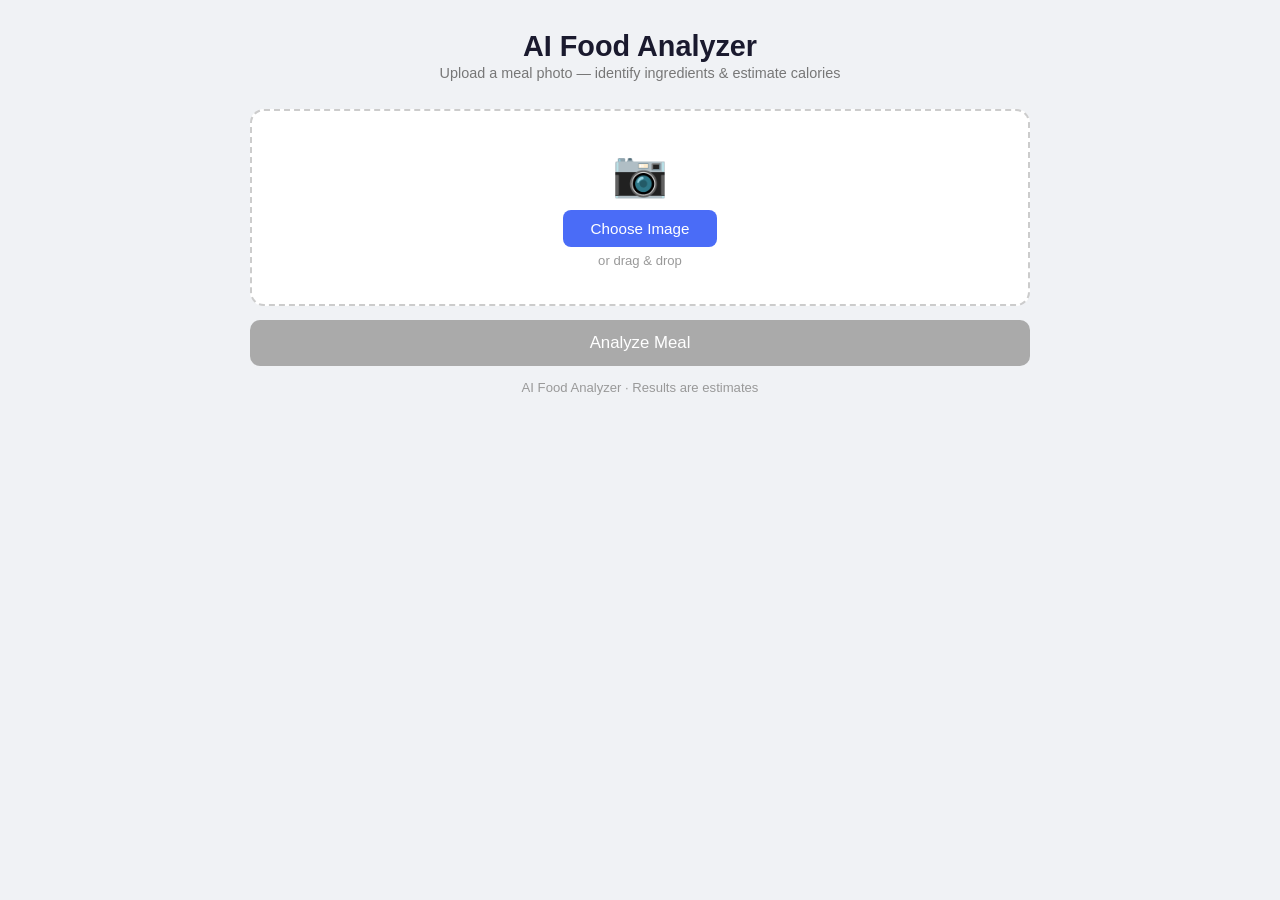
<file: src/web/templates/index.html>
<!DOCTYPE html>
<html lang="en">
<head>
    <meta charset="UTF-8">
    <meta name="viewport" content="width=device-width, initial-scale=1.0">
    <title>AI Food Analyzer</title>
    <style>
        * { margin: 0; padding: 0; box-sizing: border-box; }
        body {
            font-family: -apple-system, BlinkMacSystemFont, 'Segoe UI', Roboto, sans-serif;
            background: #f0f2f5;
            color: #1a1a2e;
            min-height: 100vh;
            display: flex;
            flex-direction: column;
            align-items: center;
            padding: 30px 16px;
        }
        .container { max-width: 780px; width: 100%; }
        h1 { text-align: center; font-size: 1.8em; margin-bottom: 2px; color: #1a1a2e; }
        .subtitle { text-align: center; color: #777; margin-bottom: 28px; font-size: 0.9em; }

        .upload-area {
            background: #fff;
            border: 2px dashed #ccc;
            border-radius: 14px;
            padding: 36px 20px;
            text-align: center;
            cursor: pointer;
            transition: .25s;
        }
        .upload-area:hover { border-color: #4a6cf7; background: #f8f9ff; }
        .upload-area.has-img { border-style: solid; border-color: #4a6cf7; }
        .upload-area img {
            max-width: 100%; max-height: 320px;
            border-radius: 8px; margin-top: 10px;
        }
        .icon { font-size: 2.8em; color: #bbb; margin-bottom: 10px; }
        .btn {
            display: inline-block;
            background: #4a6cf7; color: #fff;
            padding: 10px 28px; border-radius: 8px;
            font-size: .95em; cursor: pointer; border: none;
            transition: background .2s;
        }
        .btn:hover { background: #3b5de7; }
        #file-input { display: none; }

        .analyze-btn {
            width: 100%; padding: 13px;
            background: #1a1a2e; color: #fff;
            border: none; border-radius: 10px;
            font-size: 1.05em; cursor: pointer;
            margin-top: 14px; transition: .2s;
        }
        .analyze-btn:hover { background: #2d2d4e; }
        .analyze-btn:disabled { background: #aaa; cursor: not-allowed; }

        .spinner { display: none; text-align: center; padding: 30px; }
        .spinner.show { display: block; }
        .spinner .ring {
            width: 36px; height: 36px;
            border: 4px solid #e0e0e0; border-top-color: #4a6cf7;
            border-radius: 50%; margin: 0 auto 10px;
            animation: spin .7s linear infinite;
        }
        @keyframes spin { to { transform: rotate(360deg); } }

        .result { display: none; margin-top: 22px; }
        .result.show { display: block; }
        .card {
            background: #fff; border-radius: 14px;
            padding: 22px; box-shadow: 0 1px 8px rgba(0,0,0,.06);
        }

        .grid {
            display: grid;
            grid-template-columns: repeat(4,1fr);
            gap: 10px; margin-bottom: 22px;
        }
        .grid-item {
            text-align: center;
            padding: 14px 6px; background: #f8f9ff; border-radius: 10px;
        }
        .grid-item .val { font-size: 1.4em; font-weight: 700; }
        .grid-item .lbl { font-size: .75em; color: #888; margin-top: 2px; }

        table { width: 100%; border-collapse: collapse; font-size: .92em; }
        th { text-align: left; padding: 8px 6px; border-bottom: 2px solid #eee; color: #888; font-size: .75em; text-transform: uppercase; }
        td { padding: 8px 6px; border-bottom: 1px solid #f0f0f0; }
        .fname { font-weight: 600; }
        .badge { display: inline-block; font-size: .65em; padding: 2px 10px; border-radius: 10px; background: #e8f5e9; color: #2e7d32; }
        .badge.low { background: #fff3e0; color: #e65100; }

        .info { margin-top: 14px; font-size: .82em; color: #999; text-align: center; }

        .none-msg { text-align: center; color: #888; padding: 20px; }

        @media (max-width: 500px) {
            .grid { grid-template-columns: repeat(2,1fr); }
        }
    </style>
</head>
<body>
<div class="container">
    <h1>AI Food Analyzer</h1>
    <p class="subtitle">Upload a meal photo — identify ingredients &amp; estimate calories</p>

    <div class="upload-area" id="dropzone" onclick="document.getElementById('file-input').click()">
        <div class="icon">&#128247;</div>
        <div><span class="btn">Choose Image</span></div>
        <p style="margin-top:6px;color:#999;font-size:.82em">or drag &amp; drop</p>
        <img id="preview" style="display:none">
    </div>
    <input type="file" id="file-input" accept="image/*">

    <button class="analyze-btn" id="analyze-btn" disabled onclick="analyze()">Analyze Meal</button>

    <div class="spinner" id="spinner">
        <div class="ring"></div>
        <span style="color:#888">AI analyzing your meal…</span>
    </div>

    <div class="result" id="result"><div class="card" id="output"></div></div>

    <p class="info">AI Food Analyzer &middot; Results are estimates</p>
</div>

<script>
const fileInput = document.getElementById('file-input');
const preview = document.getElementById('preview');
const dropzone = document.getElementById('dropzone');
const analyzeBtn = document.getElementById('analyze-btn');
const spinner = document.getElementById('spinner');
const resultDiv = document.getElementById('result');
const output = document.getElementById('output');

let currentFile = null;

fileInput.addEventListener('change', e => {
    const f = e.target.files[0];
    if (!f) return;
    currentFile = f;
    const reader = new FileReader();
    reader.onload = ev => { preview.src = ev.target.result; preview.style.display = 'block'; dropzone.classList.add('has-img'); analyzeBtn.disabled = false; };
    reader.readAsDataURL(f);
});

dropzone.addEventListener('dragover', e => { e.preventDefault(); dropzone.style.borderColor = '#4a6cf7'; dropzone.style.background = '#f8f9ff'; });
dropzone.addEventListener('dragleave', () => { dropzone.style.borderColor = '#ccc'; dropzone.style.background = '#fff'; });
dropzone.addEventListener('drop', e => {
    e.preventDefault();
    dropzone.style.borderColor = '#ccc'; dropzone.style.background = '#fff';
    const f = e.dataTransfer.files[0];
    if (!f || !f.type.startsWith('image/')) return;
    currentFile = f;
    const reader = new FileReader();
    reader.onload = ev => { preview.src = ev.target.result; preview.style.display = 'block'; dropzone.classList.add('has-img'); analyzeBtn.disabled = false; };
    reader.readAsDataURL(f);
    fileInput.files = e.dataTransfer.files;
});

async function analyze() {
    if (!currentFile) return;
    spinner.classList.add('show'); resultDiv.classList.remove('show'); analyzeBtn.disabled = true;

    const fd = new FormData();
    fd.append('file', currentFile);

    try {
        const resp = await fetch('/analyze', { method: 'POST', body: fd });
        const data = await resp.json();
        if (!resp.ok) { showError(data.detail || 'Server error'); return; }
        render(data);
    } catch { showError('Connection error'); }
}

function showError(msg) {
    spinner.classList.remove('show'); analyzeBtn.disabled = false;
    output.innerHTML = `<div style="color:#d32f2f;padding:12px;background:#ffebee;border-radius:8px">${msg}</div>`;
    resultDiv.classList.add('show');
}

function render(data) {
    spinner.classList.remove('show'); analyzeBtn.disabled = false;
    const meals = data.ingredients || [];
    const t = data.totals || {};
    const mealOk = data.meal_recognized;

    let html = '';

    html += '<div class="grid">';
    html += item('Calories', (t.kcal || 0).toFixed(0), 'kcal');
    html += item('Protein', (t.protein_g || 0).toFixed(1), 'g');
    html += item('Carbs', (t.carbs_g || 0).toFixed(1), 'g');
    html += item('Fat', (t.fat_g || 0).toFixed(1), 'g');
    html += '</div>';

    if (meals.length) {
        html += '<table><thead><tr><th>Food</th><th>Portion</th><th>Cal</th><th>P</th><th>C</th><th>F</th></tr></thead><tbody>';
        meals.forEach(m => {
            html += `<tr><td class="fname">${m.name}</td><td>${(m.grams||0).toFixed(0)}g</td><td>${(m.kcal||0).toFixed(0)}</td><td>${(m.protein_g||0).toFixed(1)}g</td><td>${(m.carbs_g||0).toFixed(1)}g</td><td>${(m.fat_g||0).toFixed(1)}g</td></tr>`;
        });
        html += '</tbody></table>';
    } else {
        html += '<div class="none-msg">No ingredients identified</div>';
    }

    const pct = meals.length ? 100 : 0;
    html += `<div style="margin-top:10px;text-align:right;font-size:.78em;color:#999">meal_recognized: ${mealOk}</div>`;

    output.innerHTML = html;
    resultDiv.classList.add('show');
}

function item(label, val, unit) {
    return `<div class="grid-item"><div class="val">${val}</div><div class="lbl">${label} <span style="color:#bbb">(${unit})</span></div></div>`;
}
</script>
</body>
</html>
</file>
